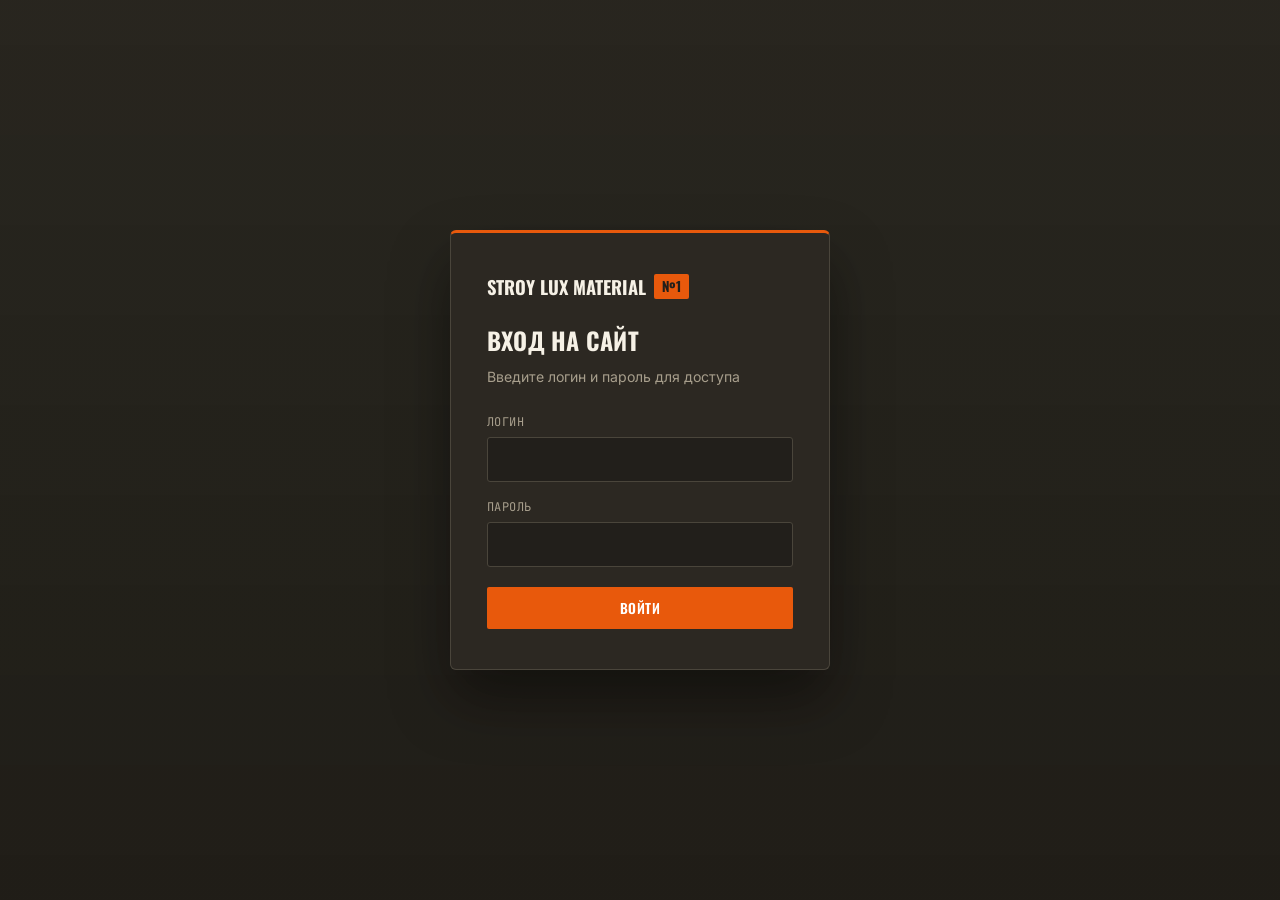
<file: index.html>
<!doctype html>
<html lang="ru">
  <head>
    <meta charset="UTF-8" />
    <meta name="viewport" content="width=device-width, initial-scale=1.0" />
    <title>Stroy Lux Material №1 — строительные материалы</title>
    <link rel="preconnect" href="https://fonts.googleapis.com" />
    <link
      href="https://fonts.googleapis.com/css2?family=Oswald:wght@400;500;600;700&family=Inter:wght@400;500;600;700&family=JetBrains+Mono:wght@400;600&display=swap"
      rel="stylesheet"
    />
    <link rel="stylesheet" href="style.css" />
    <script>
      if (sessionStorage.getItem("sb7-authed") !== "true") {
        window.location.replace("login.html");
      }
    </script>
  </head>
  <body>
    <header>
      <div class="header-inner">
        <a href="index.html" class="logo"
          >Stroy Lux Material<span class="num">№1</span></a
        >
        <nav class="main-nav">
          <a href="catalog.html" data-ru="Каталог" data-uz="Katalog">Каталог</a>
          <a
            href="#delivery"
            data-ru="Доставка и опт"
            data-uz="Yetkazib berish va ulgurji"
            >Доставка и опт</a
          >
          <a href="#why" data-ru="Почему мы" data-uz="Nega aynan biz"
            >Почему мы</a
          >
          <a href="#contact" data-ru="Контакты" data-uz="Kontaktlar"
            >Контакты</a
          >
        </nav>
        <div class="header-right">
          <span class="phone">+998-99-046-76-96</span>
          <div class="icon-toggle" role="group" aria-label="Язык / Til">
            <button id="langRu" class="active" data-lang-btn="ru">RU</button>
            <button id="langUz" data-lang-btn="uz">UZ</button>
          </div>
          <button
            class="theme-switch"
            id="themeToggle"
            aria-label="Переключить тему"
          >
            <span class="dot"></span>
          </button>
          <a href="cart.html" class="cart-link" aria-label="Корзина">
            🛒
            <span class="cart-badge" id="cartCount">0</span>
          </a>
          <div class="callback-wrap">
            <button
              class="btn btn-orange"
              id="callbackBtn"
              data-ru="Заказать звонок"
              data-uz="Qo‘ng‘iroq buyurtma qilish"
              aria-expanded="false"
            >
              Заказать звонок
            </button>
            <div class="callback-pop" id="callbackPop" role="dialog">
              <span
                class="callback-pop-label"
                data-ru="Позвоните нам"
                data-uz="Bizga qo‘ng‘iroq qiling"
                >Позвоните нам</span
              >
              <a href="tel:+998712001707" class="callback-pop-number"
                >+998-99-046-76-96</a
              >
              <button
                class="callback-pop-copy"
                id="callbackCopy"
                data-ru="Скопировать номер"
                data-uz="Raqamni nusxalash"
              >
                Скопировать номер
              </button>
            </div>
          </div>
          <button
            class="burger"
            id="burgerBtn"
            aria-label="Открыть меню"
            aria-expanded="false"
          >
            ☰
          </button>
        </div>
      </div>
    </header>

    <div class="mobile-menu" id="mobileMenu">
      <button class="mobile-close" id="closeMenu" aria-label="Закрыть меню">
        ×
      </button>
      <a href="catalog.html" data-ru="Каталог" data-uz="Katalog">Каталог</a>
      <a
        href="#delivery"
        data-ru="Доставка и опт"
        data-uz="Yetkazib berish va ulgurji"
        >Доставка и опт</a
      >
      <a href="#why" data-ru="Почему мы" data-uz="Nega aynan biz">Почему мы</a>
      <a href="#contact" data-ru="Контакты" data-uz="Kontaktlar">Контакты</a>
      <a
        href="cart.html"
        data-ru="Корзина"
        data-uz="Savat"
        style="color: var(--orange)"
        >🛒 Корзина</a
      >
      <span class="phone" style="margin-top: 20px">+998-99-046-76-96</span>
    </div>

    <section class="hero">
      <div class="wrap hero-inner">
        <div>
          <span
            class="eyebrow"
            data-ru="Склад площадью 4 200 м²"
            data-uz="4 200 m² ombor maydoni"
            >Склад площадью 4 200 м²</span
          >
          <h1
            data-ru="От фундамента до крыши — всё в одном месте"
            data-uz="Fundamentdan tomgacha — barchasi bir joyda"
          >
            От фундамента<br />до <span>крыши</span> —<br />всё в одном месте
          </h1>
          <p
            class="lead"
            data-ru="Цемент, кирпич, металлопрокат, теплоизоляция и кровля. Отгружаем со склада в день заказа, привозим на объект сами."
            data-uz="Sement, g‘isht, metalprokat, issiqlik izolyatsiyasi va tom yopish materiallari. Buyurtma kunidayoq omborimizdan jo‘natamiz, obyektga o‘zimiz olib boramiz."
          >
            Цемент, кирпич, металлопрокат, теплоизоляция и кровля. Отгружаем со
            склада в день заказа, привозим на объект сами.
          </p>
          <div class="hero-ctas">
            <a
              href="catalog.html"
              class="btn btn-orange"
              data-ru="Смотреть каталог"
              data-uz="Katalogni ko‘rish"
              >Смотреть каталог</a
            >
            <button
              class="btn btn-outline"
              onclick="openWholesaleModal()"
              data-ru="Оптовым клиентам"
              data-uz="Ulgurji mijozlar uchun"
            >
              Оптовым клиентам
            </button>
          </div>
        </div>
        <div class="wall-cut" aria-hidden="true">
          <div class="layer l1">
            <span data-ru="кирпич" data-uz="g‘isht">кирпич</span
            ><span class="tag">250×120×65</span>
          </div>
          <div class="layer l2">
            <span data-ru="арматура" data-uz="armatura">арматура</span
            ><span class="tag">Ø12 А500</span>
          </div>
          <div class="layer l3">
            <span data-ru="кладочный раствор" data-uz="devor eritmasi"
              >кладочный раствор</span
            ><span class="tag">М150</span>
          </div>
          <div class="layer l4">
            <span data-ru="утеплитель" data-uz="issiqlik izolyatori"
              >утеплитель</span
            ><span class="tag">100мм</span>
          </div>
          <div class="layer l5">
            <span data-ru="блок газобетон" data-uz="gazobeton blok"
              >блок газобетон</span
            ><span class="tag">D500</span>
          </div>
          <div class="layer l6">
            <span data-ru="гидроизоляция" data-uz="gidroizolyatsiya"
              >гидроизоляция</span
            ><span class="tag">2 слоя</span>
          </div>
        </div>
      </div>
      <div class="stat-strip">
        <div class="wrap">
          <div class="stat">
            <b>12</b
            ><small data-ru="лет на рынке" data-uz="yildan buyon bozorda"
              >лет на рынке</small
            >
          </div>
          <div class="stat">
            <b>3 800+</b
            ><small data-ru="позиций на складе" data-uz="ombordagi mahsulotlar"
              >позиций на складе</small
            >
          </div>
          <div class="stat">
            <b>90 min</b
            ><small
              data-ru="доставка по городу"
              data-uz="shahar bo‘ylab yetkazish"
              >доставка по городу</small
            >
          </div>
          <div class="stat">
            <b>620+</b
            ><small
              data-ru="строительных бригад-клиентов"
              data-uz="qurilish brigadalari-mijozlar"
              >строительных бригад-клиентов</small
            >
          </div>
        </div>
      </div>
    </section>

    <section id="catalog">
      <div class="wrap">
        <div class="section-head">
          <div>
            <span class="tag-eyebrow" data-ru="Каталог" data-uz="Katalog"
              >Каталог</span
            >
            <h2 data-ru="Популярные категории" data-uz="Ommabop kategoriyalar">
              Популярные категории
            </h2>
          </div>
          <p
            data-ru="Полный ассортимент под ключ — от чернового этапа до отделки. Перейдите в каталог, чтобы посмотреть все товары."
            data-uz="Qora ishlardan pardozlashgacha to‘liq assortiment. Barcha mahsulotlarni ko‘rish uchun katalogga o‘ting."
          >
            Полный ассортимент под ключ — от чернового этапа до отделки.
            Перейдите в каталог, чтобы посмотреть все товары.
          </p>
        </div>
      </div>
      <div class="wrap">
        <div class="catalog-grid">
          <!-- ЦЕМЕНТ -->
          <a href="catalog.html?category=cement" class="cat-card">
            <img
              class="cat-img"
              src="https://www.rusgvozdi.ru/upload/iblock/d25/d25d265670f5e141f22d682dcb418da4.jpg"
              alt="Цемент и сухие смеси"
              loading="lazy"
            />
            <div class="cat-body">
              <div class="cat-icon">Ц</div>
              <h3
                data-ru="Цемент и сухие смеси"
                data-uz="Sement va quruq aralashmalar"
              >
                Цемент и сухие смеси
              </h3>
              <p
                data-ru="Портландцемент М400/М500, кладочные и штукатурные смеси, наливные полы."
                data-uz="Portlandsement M400/M500, devor va shtukaturka aralashmalari, quyma pollar."
              >
                Портландцемент М400/М500, кладочные и штукатурные смеси,
                наливные полы.
              </p>
              <div class="cat-meta">
                <div class="cat-price">
                  от 48 000 сум<span data-ru="мешок 50 кг" data-uz="qop 50 kg"
                    >мешок 50 кг</span
                  >
                </div>
                <div class="cat-stock" data-ru="в наличии" data-uz="mavjud">
                  в наличии
                </div>
              </div>
            </div>
          </a>

          <!-- КИРПИЧ -->
          <a href="catalog.html?category=brick" class="cat-card">
            <img
              class="cat-img"
              src="https://encrypted-tbn0.gstatic.com/images?q=tbn:ANd9GcR4_I0RfsgnRJV9Q3FQCOxtQNUfwwz_owYqvKwt12B5Cw&s=10"
              alt="Кирпич и блоки"
              loading="lazy"
            />
            <div class="cat-body">
              <div class="cat-icon">К</div>
              <h3 data-ru="Кирпич и блоки" data-uz="G‘isht va bloklar">
                Кирпич и блоки
              </h3>
              <p
                data-ru="Керамический, силикатный кирпич, газобетонные и керамзитобетонные блоки."
                data-uz="Keramik, silikat g‘isht, gazobeton va keramzitbeton bloklar."
              >
                Керамический, силикатный кирпич, газобетонные и
                керамзитобетонные блоки.
              </p>
              <div class="cat-meta">
                <div class="cat-price">
                  от 1 100 сум<span data-ru="за штуку" data-uz="dona uchun"
                    >за штуку</span
                  >
                </div>
                <div class="cat-stock" data-ru="в наличии" data-uz="mavjud">
                  в наличии
                </div>
              </div>
            </div>
          </a>

          <!-- МЕТАЛЛ -->
          <a href="catalog.html?category=metal" class="cat-card">
            <img
              class="cat-img"
              src="https://encrypted-tbn0.gstatic.com/images?q=tbn:ANd9GcSl4Ai5zNWc7o-OQzCG8efNDVrwHysJhwdL2merxodbTRnUVwxBI2PNHGzq&s=10"
              alt="Металлопрокат"
              loading="lazy"
            />
            <div class="cat-body">
              <div class="cat-icon">М</div>
              <h3 data-ru="Металлопрокат" data-uz="Metalprokat">
                Металлопрокат
              </h3>
              <p
                data-ru="Арматура, профильная труба, сетка кладочная, уголок, швеллер."
                data-uz="Armatura, profil quvur, devor to‘ri, burchak, shveller."
              >
                Арматура, профильная труба, сетка кладочная, уголок, швеллер.
              </p>
              <div class="cat-meta">
                <div class="cat-price">
                  от 12 400 сум<span data-ru="за метр" data-uz="metr uchun"
                    >за метр</span
                  >
                </div>
                <div
                  class="cat-stock"
                  data-ru="под заказ 2–3 дня"
                  data-uz="buyurtma bo‘yicha 2–3 kun"
                >
                  под заказ 2–3 дня
                </div>
              </div>
            </div>
          </a>

          <!-- ИЗОЛЯЦИЯ -->
          <a href="catalog.html?category=insulation" class="cat-card">
            <img
              class="cat-img"
              src="https://encrypted-tbn0.gstatic.com/images?q=tbn:ANd9GcRiHar92B1mbf5e-ORGJ0NvB1b09ivZOLpJpj2SUQvcOA&s=10"
              alt="Изоляция"
              loading="lazy"
            />
            <div class="cat-body">
              <div class="cat-icon">И</div>
              <h3 data-ru="Изоляция" data-uz="Izolyatsiya">Изоляция</h3>
              <p
                data-ru="Минвата, пенополистирол, гидро- и пароизоляционные плёнки, герметики."
                data-uz="Mineral paxta, penopolistirol, gidro- va bug‘ izolyatsiya pardalari, germetiklar."
              >
                Минвата, пенополистирол, гидро- и пароизоляционные плёнки,
                герметики.
              </p>
              <div class="cat-meta">
                <div class="cat-price">
                  от 61 000 сум<span data-ru="за м²" data-uz="m² uchun"
                    >за м²</span
                  >
                </div>
                <div class="cat-stock" data-ru="в наличии" data-uz="mavjud">
                  в наличии
                </div>
              </div>
            </div>
          </a>

          <!-- КРОВЛЯ -->
          <a href="catalog.html?category=roofing" class="cat-card">
            <img
              class="cat-img"
              src="https://razvitiee.com/upload/iblock/632/63272ade96f7e8d0dce53652ea7147e3.png"
              alt="Кровля и водосток"
              loading="lazy"
            />
            <div class="cat-body">
              <div class="cat-icon">Р</div>
              <h3
                data-ru="Кровля и водосток"
                data-uz="Tom yopish va suv oqizish"
              >
                Кровля и водосток
              </h3>
              <p
                data-ru="Металлочерепица, профлист, ондулин, водосточные системы и комплектующие."
                data-uz="Metalcherepitsa, profnastil, ondulin, suv oqizish tizimlari va aksessuarlar."
              >
                Металлочерепица, профлист, ондулин, водосточные системы и
                комплектующие.
              </p>
              <div class="cat-meta">
                <div class="cat-price">
                  от 84 000 сум<span data-ru="за м²" data-uz="m² uchun"
                    >за м²</span
                  >
                </div>
                <div class="cat-stock" data-ru="в наличии" data-uz="mavjud">
                  в наличии
                </div>
              </div>
            </div>
          </a>

          <!-- ИНСТРУМЕНТ -->
          <a href="catalog.html?category=tools" class="cat-card">
            <img
              class="cat-img"
              src="https://img01.flagma.uz/photo/instrumenty-v-assortimente-1781860_big.jpg"
              alt="Инструмент и крепёж"
              loading="lazy"
            />
            <div class="cat-body">
              <div class="cat-icon">Т</div>
              <h3
                data-ru="Инструмент и крепёж"
                data-uz="Asbob va mahkamlagichlar"
              >
                Инструмент и крепёж
              </h3>
              <p
                data-ru="Ручной и электроинструмент в аренду и на продажу, саморезы, дюбели, анкеры."
                data-uz="Qo‘l va elektr asboblari ijaraga va sotuvga, o‘zi kesuvchi vintlar, dyubellar, ankerlar."
              >
                Ручной и электроинструмент в аренду и на продажу, саморезы,
                дюбели, анкеры.
              </p>
              <div class="cat-meta">
                <div class="cat-price">
                  от 3 500 сум<span data-ru="за единицу" data-uz="dona uchun"
                    >за единицу</span
                  >
                </div>
                <div class="cat-stock" data-ru="в наличии" data-uz="mavjud">
                  в наличии
                </div>
              </div>
            </div>
          </a>
        </div>
      </div>
    </section>

    <section class="why" id="why">
      <div class="wrap">
        <div class="section-head">
          <div>
            <span
              class="tag-eyebrow"
              data-ru="Почему мы"
              data-uz="Nega aynan biz"
              >Почему мы</span
            >
            <h2
              data-ru="Работаем как склад, а не как магазин"
              data-uz="Do‘kon emas, ombor sifatida ishlaymiz"
            >
              Работаем как склад, а не как магазин
            </h2>
          </div>
        </div>
        <div class="why-grid">
          <div class="why-item">
            <div class="idx" data-ru="01 / погрузка" data-uz="01 / yuklash">
              01 / погрузка
            </div>
            <h3
              data-ru="Своя погрузочная техника"
              data-uz="O‘z yuklash texnikamiz"
            >
              Своя погрузочная техника
            </h3>
            <p
              data-ru="Кран-манипулятор и погрузчик на территории — без ожидания и ручной перекидки."
              data-uz="Hududda kran-manipulyator va yuklagich — kutish va qo‘lda ortish shart emas."
            >
              Кран-манипулятор и погрузчик на территории — без ожидания и ручной
              перекидки.
            </p>
          </div>
          <div class="why-item">
            <div class="idx" data-ru="02 / расчёт" data-uz="02 / hisob-kitob">
              02 / расчёт
            </div>
            <h3
              data-ru="Расчёт материала по чертежу"
              data-uz="Chizma bo‘yicha material hisobi"
            >
              Расчёт материала по чертежу
            </h3>
            <p
              data-ru="Пришлите план — прораб посчитает объём цемента, кирпича и арматуры бесплатно."
              data-uz="Rejani yuboring — prorab sement, g‘isht va armatura hajmini bepul hisoblab beradi."
            >
              Пришлите план — прораб посчитает объём цемента, кирпича и арматуры
              бесплатно.
            </p>
          </div>
          <div class="why-item">
            <div
              class="idx"
              data-ru="03 / доставка"
              data-uz="03 / yetkazib berish"
            >
              03 / доставка
            </div>
            <h3
              data-ru="Доставка в день заказа"
              data-uz="Buyurtma kunida yetkazib berish"
            >
              Доставка в день заказа
            </h3>
            <p
              data-ru="Собственный автопарк, включая борт с манипулятором для длинномера."
              data-uz="Uzun yuklar uchun manipulyatorli mashinalarni o‘z ichiga olgan avtoparkimiz bor."
            >
              Собственный автопарк, включая борт с манипулятором для длинномера.
            </p>
          </div>
          <div class="why-item">
            <div class="idx" data-ru="04 / возврат" data-uz="04 / qaytarish">
              04 / возврат
            </div>
            <h3
              data-ru="Возврат неиспользованного"
              data-uz="Ishlatilmagan materialni qaytarish"
            >
              Возврат неиспользованного
            </h3>
            <p
              data-ru="Излишки материала принимаем обратно в течение 14 дней при сохранной упаковке."
              data-uz="Ortiqcha materialni 14 kun ichida, qadoq saqlangan holda qaytarib olamiz."
            >
              Излишки материала принимаем обратно в течение 14 дней при
              сохранной упаковке.
            </p>
          </div>
        </div>
      </div>
    </section>

    <section id="delivery">
      <div class="wrap">
        <div class="split">
          <div class="split-panel">
            <h3 data-ru="Доставка" data-uz="Yetkazib berish">Доставка</h3>
            <p
              data-ru="Развозим по городу и области ежедневно, включая выходные."
              data-uz="Shahar va viloyat bo‘ylab har kuni, dam olish kunlari ham yetkazamiz."
            >
              Развозим по городу и области ежедневно, включая выходные.
            </p>
            <ul class="check-list">
              <li
                data-ru="По городу — от 90 минут"
                data-uz="Shahar bo‘ylab — 90 daqiqadan"
              >
                По городу — от 90 минут
              </li>
              <li
                data-ru="Разгрузка манипулятором без доплаты"
                data-uz="Manipulyator bilan tushirish qo‘shimcha to‘lovsiz"
              >
                Разгрузка манипулятором без доплаты
              </li>
              <li
                data-ru="Отслеживание машины по звонку диспетчера"
                data-uz="Dispetcher qo‘ng‘irog‘i orqali mashinani kuzatish"
              >
                Отслеживание машины по звонку диспетчера
              </li>
            </ul>
          </div>
          <div class="split-panel orange">
            <h3 data-ru="Оптовым клиентам" data-uz="Ulgurji mijozlar uchun">
              Оптовым клиентам
            </h3>
            <p
              data-ru="Специальные условия для бригад, подрядчиков и застройщиков."
              data-uz="Brigadalar, pudratchilar va quruvchilar uchun maxsus shartlar."
            >
              Специальные условия для бригад, подрядчиков и застройщиков.
            </p>
            <ul class="check-list">
              <li
                data-ru="Гибкая система скидок от объёма"
                data-uz="Hajmga qarab moslashuvchan chegirmalar"
              >
                Гибкая система скидок от объёма
              </li>
              <li
                data-ru="Отсрочка платежа для постоянных партнёров"
                data-uz="Doimiy hamkorlar uchun to‘lovni kechiktirish"
              >
                Отсрочка платежа для постоянных партнёров
              </li>
              <li
                data-ru="Персональный менеджер и резерв на складе"
                data-uz="Shaxsiy menejer va omborda zaxira"
              >
                Персональный менеджер и резерв на складе
              </li>
            </ul>
            <button
              class="btn btn-orange"
              style="margin-top: 20px; background: #fff; color: var(--orange)"
              onclick="openWholesaleModal()"
              data-ru="Стать оптовым клиентом"
              data-uz="Ulgurji mijoz bo'lish"
            >
              Стать оптовым клиентом
            </button>
          </div>
        </div>
      </div>
    </section>

    <section class="cta-band" id="contact">
      <h2
        data-ru="Нужна консультация по материалам?"
        data-uz="Materiallar bo‘yicha maslahat kerakmi?"
      >
        Нужна консультация по материалам?
      </h2>
      <p
        data-ru="Оставьте номер — прораб перезвонит в течение 15 минут и поможет с расчётом."
        data-uz="Raqamingizni qoldiring — prorab 15 daqiqa ichida qo‘ng‘iroq qilib, hisob-kitobda yordam beradi."
      >
        Оставьте номер — прораб перезвонит в течение 15 минут и поможет с
        расчётом.
      </p>
      <button
        class="btn btn-orange"
        onclick="openRequestModal()"
        data-ru="Оставить заявку"
        data-uz="Ariza qoldirish"
      >
        Оставить заявку
      </button>
    </section>

    <footer>
      <div class="wrap">
        <div class="footer-grid">
          <div>
            <h4>Stroy-Lux-Material №1</h4>
            <p
              style="max-width: 280px"
              data-ru="Склад строительных материалов полного цикла. Работаем с 2011 года."
              data-uz="To‘liq tsikldagi qurilish materiallari ombori. 2011 yildan beri ishlaymiz."
            >
              Склад строительных материалов полного цикла. Работаем с 2011 года.
            </p>
          </div>
          <div>
            <h4 data-ru="Каталог" data-uz="Katalog">Каталог</h4>
            <ul>
              <li>
                <a
                  href="catalog.html?category=cement"
                  data-ru="Цемент и смеси"
                  data-uz="Sement va aralashmalar"
                  >Цемент и смеси</a
                >
              </li>
              <li>
                <a
                  href="catalog.html?category=brick"
                  data-ru="Кирпич и блоки"
                  data-uz="G‘isht va bloklar"
                  >Кирпич и блоки</a
                >
              </li>
              <li>
                <a
                  href="catalog.html?category=metal"
                  data-ru="Металлопрокат"
                  data-uz="Metalprokat"
                  >Металлопрокат</a
                >
              </li>
              <li>
                <a
                  href="catalog.html?category=insulation"
                  data-ru="Изоляция и кровля"
                  data-uz="Izolyatsiya va tom"
                  >Изоляция и кровля</a
                >
              </li>
            </ul>
          </div>
          <div>
            <h4 data-ru="Компания" data-uz="Kompaniya">Компания</h4>
            <ul>
              <li>
                <a href="#why" data-ru="Почему мы" data-uz="Nega aynan biz"
                  >Почему мы</a
                >
              </li>
              <li>
                <a href="#delivery" data-ru="Доставка" data-uz="Yetkazib berish"
                  >Доставка</a
                >
              </li>
              <li>
                <a href="#delivery" data-ru="Опт" data-uz="Ulgurji">Опт</a>
              </li>
            </ul>
          </div>
          <div>
            <h4 data-ru="Контакты" data-uz="Kontaktlar">Контакты</h4>
            <ul>
              <li>+998-99-046-76-96</li>
              <li>info@Stroy.Material.uz</li>
              <li
                data-ru="Ташкент, ул. Уста-Ширин, 114"
                data-uz="Toshkent, Usta-Shirin ko‘chasi, 114"
              >
                Ташкент, ул. Уста-Ширин, 114
              </li>
              <li data-ru="Пн–Вс: 8:00–19:00" data-uz="Dush–Yak: 8:00–19:00">
                Пн–Вс: 8:00–19:00
              </li>
            </ul>
          </div>
        </div>
        <div class="footer-bottom">
          <span>© 2026 Stroy Lux Material №1</span>
          <span
            data-ru="Все цены на сайте не являются публичной офертой"
            data-uz="Saytdagi barcha narxlar ommaviy oferta emas"
            >Все цены на сайте не являются публичной офертой</span
          >
        </div>
      </div>
    </footer>

    <!-- Модальное окно для заявки -->
    <div class="modal-overlay" id="requestModal">
      <div class="modal-box">
        <button class="modal-close" onclick="closeModal('requestModal')">
          ×
        </button>
        <h2 data-ru="Оставить заявку" data-uz="Ariza qoldirish">
          📋 Оставить заявку
        </h2>
        <p
          data-ru="Заполните форму и наш менеджер свяжется с вами"
          data-uz="Formani to'ldiring va menejerimiz siz bilan bog'lanadi"
        >
          Заполните форму и наш менеджер свяжется с вами
        </p>
        <form id="requestForm" onsubmit="submitRequest(event)">
          <div class="modal-field">
            <label data-ru="Ваше имя" data-uz="Ismingiz">Ваше имя</label>
            <input
              type="text"
              id="requestName"
              placeholder="Саидбосит"
              required
            />
          </div>
          <div class="modal-field">
            <label data-ru="Номер телефона" data-uz="Telefon raqam"
              >Номер телефона</label
            >
            <input
              type="tel"
              id="requestPhone"
              placeholder="+998-99-123-45-67"
              required
            />
          </div>
          <div class="modal-field">
            <label data-ru="Комментарий" data-uz="Izoh">Комментарий</label>
            <textarea
              id="requestComment"
              rows="3"
              placeholder="Что вас интересует?"
            ></textarea>
          </div>
          <button
            type="submit"
            class="btn btn-orange"
            style="width: 100%"
            data-ru="Отправить заявку"
            data-uz="Arizani yuborish"
          >
            Отправить заявку
          </button>
        </form>
      </div>
    </div>

    <!-- Модальное окно для оптовиков -->
    <div class="modal-overlay" id="wholesaleModal">
      <div class="modal-box">
        <button class="modal-close" onclick="closeModal('wholesaleModal')">
          ×
        </button>
        <h2 data-ru="Стать оптовым клиентом" data-uz="Ulgurji mijoz bo'lish">
          🏢 Стать оптовым клиентом
        </h2>
        <p
          data-ru="Заполните форму и получите специальные условия"
          data-uz="Formani to'ldiring va maxsus shartlarni oling"
        >
          Заполните форму и получите специальные условия
        </p>
        <form id="wholesaleForm" onsubmit="submitWholesale(event)">
          <div class="modal-field">
            <label data-ru="Название компании" data-uz="Kompaniya nomi"
              >Название компании</label
            >
            <input
              type="text"
              id="wholesaleCompany"
              placeholder="ООО 'Строй-Инвест'"
              required
            />
          </div>
          <div class="modal-field">
            <label data-ru="Ваше имя" data-uz="Ismingiz">Ваше имя</label>
            <input
              type="text"
              id="wholesaleName"
              placeholder="Саидбосит"
              required
            />
          </div>
          <div class="modal-field">
            <label data-ru="Номер телефона" data-uz="Telefon raqam"
              >Номер телефона</label
            >
            <input
              type="tel"
              id="wholesalePhone"
              placeholder="+998-99-123-45-67"
              required
            />
          </div>
          <div class="modal-field">
            <label
              data-ru="Примерный объём закупок"
              data-uz="Taxminiy xarid hajmi"
              >Примерный объём закупок</label
            >
            <select id="wholesaleVolume">
              <option value="До 10 млн сум/мес">До 10 млн сум/мес</option>
              <option value="10-50 млн сум/мес">10-50 млн сум/мес</option>
              <option value="50-200 млн сум/мес">50-200 млн сум/мес</option>
              <option value="Более 200 млн сум/мес">
                Более 200 млн сум/мес
              </option>
            </select>
          </div>
          <button
            type="submit"
            class="btn btn-orange"
            style="width: 100%"
            data-ru="Отправить заявку"
            data-uz="Arizani yuborish"
          >
            Отправить заявку
          </button>
        </form>
      </div>
    </div>

    <script src="script.js"></script>
  </body>
</html>
</file>
<file: style.css>
:root {
  --bg-dark: #221f1b;
  --bg-dark2: #2c2822;
  --bg-light: #ebe6d9;
  --bg-light2: #ded7c4;
  --orange: #e8590c;
  --orange-dim: #b8480c;
  --yellow: #f2b705;
  --steel: #5b6470;
  --text-dark: #201d18;
  --text-light: #f6f1e6;
  --text-muted: #a79e8c;
  --line: #4a453b;

  --page-bg: var(--bg-light);
  --page-bg2: var(--bg-light2);
  --page-text: var(--text-dark);
  --page-text-muted: #6b6353;
  --panel-bg: #ffffff;
  --card-border: var(--line);
  --dash: #c7c0ac;
}
[data-theme="dark"] {
  --page-bg: #17150f;
  --page-bg2: #1e1b14;
  --page-text: var(--text-light);
  --page-text-muted: #b0a791;
  --panel-bg: #221f1b;
  --card-border: #3a352b;
  --dash: #3a352b;
}
* {
  box-sizing: border-box;
  margin: 0;
  padding: 0;
}
html {
  scroll-behavior: smooth;
}
body {
  background: var(--page-bg);
  color: var(--page-text);
  font-family: "Inter", sans-serif;
  line-height: 1.5;
  overflow-x: hidden;
  transition:
    background 0.2s ease,
    color 0.2s ease;
}
h1,
h2,
h3,
.display {
  font-family: "Oswald", sans-serif;
  text-transform: uppercase;
  letter-spacing: 0.01em;
}
.mono {
  font-family: "JetBrains Mono", monospace;
}
a {
  color: inherit;
  text-decoration: none;
}
ul {
  list-style: none;
}
img,
svg {
  display: block;
  max-width: 100%;
}
.wrap {
  max-width: 1180px;
  margin: 0 auto;
  padding: 0 24px;
}
a:focus-visible,
button:focus-visible {
  outline: 3px solid var(--yellow);
  outline-offset: 2px;
}
@media (prefers-reduced-motion: reduce) {
  * {
    animation: none !important;
    transition: none !important;
  }
}

/* ===== HEADER ===== */
header {
  position: sticky;
  top: 0;
  z-index: 50;
  background: var(--bg-dark);
  border-bottom: 2px solid var(--orange);
}
.header-inner {
  display: flex;
  align-items: center;
  justify-content: space-between;
  padding: 16px 24px;
  gap: 14px;
}
.logo {
  display: flex;
  align-items: center;
  gap: 10px;
  color: var(--text-light);
  font-family: "Oswald", sans-serif;
  font-size: 1.25rem;
  font-weight: 700;
  text-transform: uppercase;
  white-space: nowrap;
}
.logo .num {
  background: var(--orange);
  color: var(--bg-dark);
  padding: 2px 8px;
  border-radius: 2px;
  font-size: 0.9rem;
}
nav.main-nav {
  display: flex;
  gap: 28px;
}
nav.main-nav a {
  color: var(--text-muted);
  font-size: 0.92rem;
  font-weight: 500;
  transition: color 0.15s;
}
nav.main-nav a:hover {
  color: var(--text-light);
}
.header-right {
  display: flex;
  align-items: center;
  gap: 12px;
}
.phone {
  color: var(--text-light);
  font-family: "JetBrains Mono", monospace;
  font-size: 0.95rem;
}
.btn {
  display: inline-block;
  padding: 11px 22px;
  font-family: "Oswald", sans-serif;
  font-weight: 600;
  text-transform: uppercase;
  letter-spacing: 0.03em;
  font-size: 0.85rem;
  border-radius: 2px;
  cursor: pointer;
  border: none;
  transition:
    transform 0.15s ease,
    background 0.15s ease;
}
.btn-orange {
  background: var(--orange);
  color: #fff;
}
.btn-orange:hover {
  background: var(--orange-dim);
  transform: translateY(-1px);
}
.btn-outline {
  background: transparent;
  color: var(--text-light);
  border: 1.5px solid var(--line);
}
.btn-outline:hover {
  border-color: var(--orange);
}
.burger {
  display: none;
  background: none;
  border: none;
  color: var(--text-light);
  font-size: 1.5rem;
  cursor: pointer;
}
.callback-wrap {
  position: relative;
}
.callback-pop {
  position: absolute;
  top: calc(100% + 12px);
  right: 0;
  background: var(--panel-bg, #fff);
  color: var(--text-dark);
  border: 1px solid var(--card-border, var(--line));
  border-radius: 6px;
  padding: 18px 20px;
  min-width: 230px;
  box-shadow: 0 16px 32px rgba(0, 0, 0, 0.28);
  display: flex;
  flex-direction: column;
  gap: 8px;
  opacity: 0;
  visibility: hidden;
  transform: translateY(-6px);
  transition:
    opacity 0.16s ease,
    transform 0.16s ease,
    visibility 0.16s;
  z-index: 80;
}
.callback-pop::before {
  content: "";
  position: absolute;
  top: -6px;
  right: 22px;
  width: 12px;
  height: 12px;
  background: var(--panel-bg, #fff);
  border-left: 1px solid var(--card-border, var(--line));
  border-top: 1px solid var(--card-border, var(--line));
  transform: rotate(45deg);
}
.callback-pop.open {
  opacity: 1;
  visibility: visible;
  transform: translateY(0);
}
.callback-pop-label {
  font-family: "JetBrains Mono", monospace;
  font-size: 0.72rem;
  text-transform: uppercase;
  letter-spacing: 0.05em;
  color: var(--page-text-muted, #948c78);
}
.callback-pop-number {
  font-family: "Oswald", sans-serif;
  font-size: 1.3rem;
  font-weight: 600;
  color: var(--text-dark, #201d18);
  letter-spacing: 0.01em;
}
[data-theme="dark"] .callback-pop-number {
  color: var(--text-light);
}
.callback-pop-copy {
  margin-top: 4px;
  background: none;
  border: none;
  padding: 0;
  font-family: "JetBrains Mono", monospace;
  font-size: 0.78rem;
  color: var(--orange);
  text-align: left;
  cursor: pointer;
}
.callback-pop-copy:hover {
  color: var(--orange-dim);
}
@media (max-width: 920px) {
  .callback-pop {
    right: auto;
    left: 0;
  }
}

/* ===== TOGGLES ===== */
.icon-toggle {
  display: flex;
  align-items: center;
  gap: 2px;
  background: var(--bg-dark2);
  border: 1px solid var(--line);
  border-radius: 20px;
  padding: 3px;
}
.icon-toggle button {
  background: none;
  border: none;
  color: var(--text-muted);
  font-family: "JetBrains Mono", monospace;
  font-size: 0.78rem;
  font-weight: 600;
  padding: 6px 12px;
  border-radius: 16px;
  cursor: pointer;
  transition: 0.15s;
}
.icon-toggle button.active {
  background: var(--orange);
  color: #fff;
}
.theme-switch {
  width: 44px;
  height: 26px;
  border-radius: 14px;
  border: 1px solid var(--line);
  background: var(--bg-dark2);
  position: relative;
  cursor: pointer;
  flex-shrink: 0;
}
.theme-switch .dot {
  position: absolute;
  top: 2px;
  left: 2px;
  width: 20px;
  height: 20px;
  border-radius: 50%;
  background: var(--yellow);
  transition: transform 0.2s ease;
}
[data-theme="dark"] .theme-switch .dot {
  transform: translateX(18px);
  background: var(--orange);
}

/* ===== HERO ===== */
.hero {
  background:
    linear-gradient(
      90deg,
      rgba(23, 21, 15, 0.94) 0%,
      rgba(23, 21, 15, 0.86) 45%,
      rgba(23, 21, 15, 0.55) 100%
    ),
    url("https://images.unsplash.com/photo-1541976590-713941681591?w=1600&q=75&auto=format&fit=crop")
      center/cover no-repeat;
  color: var(--text-light);
  padding: 90px 0 0;
  position: relative;
}
.hero-inner {
  display: grid;
  grid-template-columns: 1.1fr 0.9fr;
  gap: 40px;
  align-items: center;
  padding-bottom: 70px;
}
.eyebrow {
  color: var(--orange);
  font-family: "JetBrains Mono", monospace;
  font-size: 0.82rem;
  letter-spacing: 0.08em;
  text-transform: uppercase;
  margin-bottom: 18px;
  display: flex;
  align-items: center;
  gap: 10px;
}
.eyebrow::before {
  content: "";
  width: 26px;
  height: 2px;
  background: var(--orange);
  display: inline-block;
}
.hero h1 {
  font-size: 3.4rem;
  line-height: 1.04;
  font-weight: 700;
  margin-bottom: 22px;
}
.hero h1 span {
  color: var(--orange);
}
.hero p.lead {
  font-size: 1.08rem;
  color: var(--text-muted);
  max-width: 480px;
  margin-bottom: 32px;
}
.hero-ctas {
  display: flex;
  gap: 14px;
  flex-wrap: wrap;
}

/* ===== WALL CUT ===== */
.wall-cut {
  position: relative;
  border: 1.5px solid var(--line);
  border-radius: 4px;
  overflow: hidden;
  aspect-ratio: 4/5;
}
.layer {
  position: relative;
  display: flex;
  align-items: center;
  padding: 0 18px;
  font-family: "JetBrains Mono", monospace;
  font-size: 0.72rem;
  color: rgba(0, 0, 0, 0.55);
  letter-spacing: 0.02em;
}
.layer span.tag {
  margin-left: auto;
  background: rgba(0, 0, 0, 0.12);
  padding: 2px 7px;
  border-radius: 2px;
}
.l1 {
  height: 12%;
  background: repeating-linear-gradient(
    45deg,
    #8a3b23,
    #8a3b23 10px,
    #a3502f 10px,
    #a3502f 20px
  );
  color: #fff;
}
.l2 {
  height: 10%;
  background: #3d3d3d;
  color: #eee;
}
.l3 {
  height: 30%;
  background: #c9c2ab;
}
.l4 {
  height: 14%;
  background: var(--yellow);
}
.l5 {
  height: 24%;
  background: #8f9aa3;
  color: #fff;
}
.l6 {
  height: 10%;
  background: #2c2822;
  color: var(--text-muted);
}

/* ===== STAT STRIP ===== */
.stat-strip {
  background: var(--bg-dark2);
  border-top: 1px solid var(--line);
}
.stat-strip .wrap {
  display: grid;
  grid-template-columns: repeat(4, 1fr);
  padding: 28px 24px;
}
.stat {
  text-align: left;
  border-left: 2px solid var(--orange);
  padding-left: 16px;
}
.stat b {
  display: block;
  font-family: "Oswald", sans-serif;
  font-size: 1.9rem;
  color: var(--text-light);
}
.stat small {
  color: var(--text-muted);
  font-size: 0.78rem;
  text-transform: uppercase;
  letter-spacing: 0.04em;
}

/* ===== SECTIONS ===== */
section {
  padding: 80px 0;
}
.section-head {
  display: flex;
  justify-content: space-between;
  align-items: flex-end;
  margin-bottom: 44px;
  gap: 20px;
  flex-wrap: wrap;
}
.section-head h2 {
  font-size: 2.1rem;
  font-weight: 700;
}
.section-head p {
  color: var(--page-text-muted);
  max-width: 420px;
  font-size: 0.95rem;
}
.tag-eyebrow {
  font-family: "JetBrains Mono", monospace;
  color: var(--orange-dim);
  font-size: 0.8rem;
  letter-spacing: 0.06em;
  text-transform: uppercase;
  margin-bottom: 10px;
  display: block;
}
[data-theme="dark"] .tag-eyebrow {
  color: var(--orange);
}

/* ===== CATALOG GRID (главная) ===== */
.catalog-grid {
  display: grid;
  grid-template-columns: repeat(2, 1fr);
  gap: 26px;
}
.cat-card {
  background: var(--panel-bg);
  border: 1px solid var(--card-border);
  border-radius: 6px;
  overflow: hidden;
  transition:
    transform 0.18s ease,
    box-shadow 0.18s ease;
  display: block;
}
.cat-card:hover {
  transform: translateY(-4px);
  box-shadow: 0 14px 30px rgba(0, 0, 0, 0.18);
}
.cat-img {
  width: 100%;
  height: 220px;
  object-fit: cover;
  display: block;
  filter: saturate(0.92);
}
.cat-body {
  padding: 28px 28px 26px;
}
.cat-icon {
  width: 44px;
  height: 44px;
  border-radius: 3px;
  background: var(--bg-dark);
  color: var(--orange);
  display: flex;
  align-items: center;
  justify-content: center;
  font-family: "Oswald", sans-serif;
  font-weight: 700;
  font-size: 1.1rem;
  margin-bottom: 16px;
  margin-top: -52px;
  position: relative;
  z-index: 2;
  border: 2px solid var(--panel-bg);
}
.cat-card h3 {
  font-size: 1.3rem;
  margin-bottom: 10px;
  font-weight: 600;
  font-family: "Oswald", sans-serif;
  text-transform: uppercase;
}
.cat-card p {
  color: var(--page-text-muted);
  font-size: 0.92rem;
  margin-bottom: 20px;
}
.cat-meta {
  display: flex;
  justify-content: space-between;
  align-items: center;
  border-top: 1px dashed var(--dash);
  padding-top: 14px;
}
.cat-price {
  font-family: "JetBrains Mono", monospace;
  font-size: 0.95rem;
}
.cat-price span {
  color: #948c78;
  font-size: 0.72rem;
  display: block;
}
.cat-stock {
  font-size: 0.72rem;
  font-family: "JetBrains Mono", monospace;
  color: #4a7d3e;
  background: #e0ead9;
  padding: 3px 8px;
  border-radius: 2px;
}
[data-theme="dark"] .cat-stock {
  background: #243521;
  color: #8fd67a;
}

/* ===== WHY ===== */
.why {
  background: var(--page-bg2);
}
.why-grid {
  display: grid;
  grid-template-columns: repeat(4, 1fr);
  gap: 0;
}
.why-item {
  padding: 26px 22px;
  border-left: 1px solid var(--dash);
}
.why-item:first-child {
  border-left: none;
}
.why-item .idx {
  font-family: "JetBrains Mono", monospace;
  color: var(--orange);
  font-size: 0.8rem;
  margin-bottom: 12px;
}
.why-item h3 {
  font-size: 1rem;
  font-weight: 600;
  margin-bottom: 8px;
  text-transform: none;
  font-family: "Inter";
}
.why-item p {
  font-size: 0.86rem;
  color: var(--page-text-muted);
}

/* ===== DELIVERY ===== */
.split {
  display: grid;
  grid-template-columns: 1fr 1fr;
  gap: 0;
  background: var(--bg-dark);
  color: var(--text-light);
  border-radius: 4px;
  overflow: hidden;
}
.split-panel {
  padding: 52px 44px;
}
.split-panel.orange {
  background: var(--orange);
  color: #fff;
}
.split-panel h3 {
  font-size: 1.5rem;
  margin-bottom: 14px;
}
.split-panel p {
  color: rgba(255, 255, 255, 0.75);
  font-size: 0.94rem;
  margin-bottom: 24px;
}
.split-panel.orange p {
  color: rgba(255, 255, 255, 0.9);
}
.check-list li {
  display: flex;
  gap: 10px;
  font-size: 0.9rem;
  margin-bottom: 10px;
  color: var(--text-muted);
}
.split-panel.orange .check-list li {
  color: #fff;
}
.check-list li::before {
  content: "—";
  color: var(--orange);
}
.split-panel.orange .check-list li::before {
  color: #fff;
}

/* ===== CTA ===== */
.cta-band {
  background: var(--bg-dark);
  color: var(--text-light);
  text-align: center;
  padding: 70px 24px;
}
.cta-band h2 {
  font-size: 2.3rem;
  margin-bottom: 16px;
}
.cta-band p {
  color: var(--text-muted);
  margin-bottom: 30px;
  max-width: 480px;
  margin-left: auto;
  margin-right: auto;
}

/* ===== FOOTER ===== */
footer {
  background: var(--bg-dark2);
  color: var(--text-muted);
  padding: 44px 24px 26px;
  font-size: 0.85rem;
}
.footer-grid {
  display: grid;
  grid-template-columns: 2fr 1fr 1fr 1fr;
  gap: 30px;
  margin-bottom: 30px;
}
.footer-grid h4 {
  color: var(--text-light);
  font-family: "Oswald";
  font-size: 0.9rem;
  margin-bottom: 14px;
  text-transform: uppercase;
}
.footer-grid ul li {
  margin-bottom: 8px;
}
.footer-grid ul a:hover {
  color: var(--text-light);
}
.footer-bottom {
  border-top: 1px solid var(--line);
  padding-top: 18px;
  display: flex;
  justify-content: space-between;
  flex-wrap: wrap;
  gap: 10px;
}

/* ===== MOBILE MENU ===== */
.mobile-menu {
  display: none;
  position: fixed;
  inset: 0;
  background: var(--bg-dark);
  z-index: 60;
  padding: 24px;
  flex-direction: column;
  gap: 20px;
}
.mobile-menu.open {
  display: flex;
}
.mobile-menu a {
  color: var(--text-light);
  font-family: "Oswald";
  font-size: 1.3rem;
  text-transform: uppercase;
}
.mobile-close {
  align-self: flex-end;
  background: none;
  border: none;
  color: var(--text-light);
  font-size: 1.8rem;
  cursor: pointer;
}

/* ===== RESPONSIVE ===== */
@media (max-width: 920px) {
  nav.main-nav {
    display: none;
  }
  .header-right .phone {
    display: none;
  }
  .burger {
    display: block;
  }
  .hero-inner {
    grid-template-columns: 1fr;
  }
  .hero h1 {
    font-size: 2.5rem;
  }
  .stat-strip .wrap {
    grid-template-columns: repeat(2, 1fr);
    gap: 20px;
  }
  .catalog-grid {
    grid-template-columns: 1fr;
  }
  .why-grid {
    grid-template-columns: repeat(2, 1fr);
  }
  .why-item {
    border-left: none;
    border-top: 1px solid var(--dash);
  }
  .why-item:first-child {
    border-top: none;
  }
  .split {
    grid-template-columns: 1fr;
  }
  .footer-grid {
    grid-template-columns: 1fr 1fr;
  }
}
@media (max-width: 560px) {
  .why-grid {
    grid-template-columns: 1fr;
  }
  .footer-grid {
    grid-template-columns: 1fr;
  }
  .hero h1 {
    font-size: 2rem;
  }
  .section-head h2 {
    font-size: 1.6rem;
  }
  .icon-toggle button {
    padding: 6px 9px;
    font-size: 0.7rem;
  }
}

/* ===== AUTH ===== */
.auth-overlay {
  position: fixed;
  inset: 0;
  z-index: 200;
  background:
    linear-gradient(rgba(23, 21, 15, 0.92), rgba(23, 21, 15, 0.96)),
    url("https://images.unsplash.com/photo-1541976590-713941681591?w=1200&q=60&auto=format&fit=crop")
      center/cover no-repeat;
  display: flex;
  align-items: center;
  justify-content: center;
  padding: 20px;
  transition:
    opacity 0.25s ease,
    visibility 0.25s ease;
}
.auth-overlay.hidden {
  opacity: 0;
  visibility: hidden;
  pointer-events: none;
}
.auth-box {
  background: var(--bg-dark2);
  border: 1px solid var(--line);
  border-top: 3px solid var(--orange);
  border-radius: 6px;
  padding: 40px 36px;
  width: 100%;
  max-width: 380px;
  box-shadow: 0 30px 60px rgba(0, 0, 0, 0.45);
}
.auth-logo {
  font-family: "Oswald", sans-serif;
  font-weight: 700;
  font-size: 1.15rem;
  text-transform: uppercase;
  color: var(--text-light);
  margin-bottom: 22px;
  display: flex;
  align-items: center;
  gap: 8px;
}
.auth-logo .num {
  background: var(--orange);
  color: var(--bg-dark);
  padding: 2px 8px;
  border-radius: 2px;
  font-size: 0.85rem;
}
.auth-title {
  color: var(--text-light);
  font-size: 1.5rem;
  margin-bottom: 8px;
}
.auth-sub {
  color: var(--text-muted);
  font-size: 0.88rem;
  margin-bottom: 26px;
}
.auth-field {
  display: flex;
  flex-direction: column;
  gap: 6px;
  margin-bottom: 16px;
}
.auth-field span {
  font-family: "JetBrains Mono", monospace;
  font-size: 0.75rem;
  text-transform: uppercase;
  letter-spacing: 0.04em;
  color: var(--text-muted);
}
.auth-field input {
  background: var(--bg-dark);
  border: 1px solid var(--line);
  border-radius: 3px;
  padding: 12px 14px;
  color: var(--text-light);
  font-family: "Inter", sans-serif;
  font-size: 0.95rem;
  transition: border-color 0.15s;
}
.auth-field input:focus {
  outline: none;
  border-color: var(--orange);
}
.auth-error {
  display: none;
  color: #e85a5a;
  font-size: 0.82rem;
  margin: -6px 0 16px;
  font-family: "JetBrains Mono", monospace;
}
.auth-error.show {
  display: block;
}
.auth-submit {
  width: 100%;
  margin-top: 4px;
}
@media (max-width: 480px) {
  .auth-box {
    padding: 32px 24px;
  }
}

/* ============================================================ */
/* ========== СТИЛИ ДЛЯ КАТАЛОГА ============================== */
/* ============================================================ */

/* TOAST */
.toast-notification {
  position: fixed;
  bottom: 30px;
  right: 30px;
  background: var(--orange);
  color: #fff;
  padding: 14px 28px;
  border-radius: 6px;
  font-weight: 600;
  font-family: "Inter", sans-serif;
  font-size: 0.95rem;
  box-shadow: 0 10px 30px rgba(0, 0, 0, 0.3);
  transform: translateY(80px);
  opacity: 0;
  transition:
    transform 0.3s ease,
    opacity 0.3s ease;
  z-index: 999;
}
.toast-notification.show {
  transform: translateY(0);
  opacity: 1;
}

/* КОРЗИНА В ШАПКЕ */
.cart-link {
  position: relative;
  display: flex;
  align-items: center;
  justify-content: center;
  color: var(--text-light);
  font-size: 1.4rem;
  padding: 4px 8px;
  transition: color 0.15s;
}
.cart-link:hover {
  color: var(--orange);
}
.cart-badge {
  position: absolute;
  top: -6px;
  right: -6px;
  background: var(--orange);
  color: #fff;
  font-family: "JetBrains Mono", monospace;
  font-size: 0.6rem;
  font-weight: 700;
  width: 20px;
  height: 20px;
  border-radius: 50%;
  display: none;
  align-items: center;
  justify-content: center;
  border: 2px solid var(--bg-dark);
}

/* ПРОДУКТЫ (каталог) */
.products-grid {
  display: grid;
  grid-template-columns: repeat(3, 1fr);
  gap: 24px;
  margin-top: 10px;
}
@media (max-width: 920px) {
  .products-grid {
    grid-template-columns: repeat(2, 1fr);
  }
}
@media (max-width: 560px) {
  .products-grid {
    grid-template-columns: 1fr;
  }
}

.product-card {
  background: var(--panel-bg);
  border: 1px solid var(--card-border);
  border-radius: 8px;
  overflow: hidden;
  transition:
    transform 0.18s ease,
    box-shadow 0.18s ease;
}
.product-card:hover {
  transform: translateY(-4px);
  box-shadow: 0 14px 30px rgba(0, 0, 0, 0.15);
}
.product-card-image {
  position: relative;
  height: 200px;
  overflow: hidden;
  background: var(--bg-dark2);
}
.product-card-image img {
  width: 100%;
  height: 100%;
  object-fit: cover;
}
.product-badge {
  position: absolute;
  top: 12px;
  right: 12px;
  padding: 4px 12px;
  border-radius: 3px;
  font-family: "JetBrains Mono", monospace;
  font-size: 0.7rem;
  font-weight: 600;
  text-transform: uppercase;
  background: #e85a5a;
  color: #fff;
}
.product-card-body {
  padding: 20px 22px 22px;
}
.product-card-body h3 {
  font-size: 1.1rem;
  font-weight: 600;
  margin-bottom: 6px;
  font-family: "Oswald", sans-serif;
  text-transform: uppercase;
}
.product-desc {
  color: var(--page-text-muted);
  font-size: 0.85rem;
  margin-bottom: 14px;
  line-height: 1.4;
}
.product-meta {
  display: flex;
  flex-direction: column;
  gap: 12px;
}
.product-price {
  font-family: "JetBrains Mono", monospace;
  font-size: 1.1rem;
  font-weight: 600;
}
.product-price span {
  font-size: 0.7rem;
  font-weight: 400;
  color: var(--page-text-muted);
  display: block;
}
.product-actions {
  display: flex;
  gap: 10px;
  flex-wrap: wrap;
}
.btn-outline-small {
  background: transparent;
  color: var(--page-text);
  border: 1.5px solid var(--card-border);
  padding: 8px 16px;
  font-size: 0.75rem;
  font-family: "Inter", sans-serif;
  font-weight: 500;
  border-radius: 3px;
  cursor: pointer;
  transition: 0.15s;
}
.btn-outline-small:hover {
  border-color: var(--orange);
  color: var(--orange);
}
.btn-orange-small {
  background: var(--orange);
  color: #fff;
  border: none;
  padding: 8px 18px;
  font-size: 0.75rem;
  font-family: "Inter", sans-serif;
  font-weight: 600;
  border-radius: 3px;
  cursor: pointer;
  transition: 0.15s;
}
.btn-orange-small:hover:not(:disabled) {
  background: var(--orange-dim);
}
.btn-orange-small:disabled {
  opacity: 0.5;
  cursor: not-allowed;
}

/* СТРАНИЦА ТОВАРА */
.product-detail-wrapper {
  display: grid;
  grid-template-columns: 1fr 1fr;
  gap: 40px;
  padding: 20px 0;
}
.product-detail-image {
  border-radius: 8px;
  overflow: hidden;
  border: 1px solid var(--card-border);
  background: var(--bg-dark2);
}
.product-detail-image img {
  width: 100%;
  height: 400px;
  object-fit: cover;
}
.product-detail-info {
  display: flex;
  flex-direction: column;
  gap: 14px;
}
.product-detail-category {
  font-family: "JetBrains Mono", monospace;
  font-size: 0.75rem;
  color: var(--orange);
  text-transform: uppercase;
  letter-spacing: 0.05em;
}
.product-detail-info h1 {
  font-family: "Oswald", sans-serif;
  font-size: 2rem;
  text-transform: uppercase;
}
.product-detail-desc {
  font-size: 1rem;
  color: var(--page-text-muted);
  line-height: 1.6;
}
.product-detail-price {
  font-family: "JetBrains Mono", monospace;
  font-size: 1.6rem;
  font-weight: 700;
  color: var(--orange);
  padding: 10px 0;
}
.product-detail-price span {
  font-size: 0.85rem;
  font-weight: 400;
  color: var(--page-text-muted);
}
.product-detail-stock {
  font-family: "JetBrains Mono", monospace;
  font-size: 0.9rem;
  padding: 8px 0;
}
.product-detail-stock.in-stock {
  color: #4a7d3e;
}
.product-detail-stock.out-of-stock {
  color: #e85a5a;
}
.product-detail-specs {
  margin-top: 20px;
  border-top: 1px solid var(--dash);
  padding-top: 20px;
}
.product-detail-specs h3 {
  font-family: "Oswald", sans-serif;
  font-size: 1rem;
  text-transform: uppercase;
  margin-bottom: 10px;
}
.product-detail-specs ul {
  list-style: none;
  display: grid;
  grid-template-columns: 1fr 1fr;
  gap: 6px 20px;
}
.product-detail-specs ul li {
  font-size: 0.9rem;
  color: var(--page-text-muted);
  display: flex;
  gap: 6px;
}
.product-detail-specs ul li span {
  color: var(--page-text);
  font-weight: 500;
}

/* ============================================================ */
/* ========== СТИЛИ ДЛЯ КОРЗИНЫ =============================== */
/* ============================================================ */

.cart-page {
  padding: 60px 0;
}
.cart-header {
  display: flex;
  justify-content: space-between;
  align-items: center;
  margin-bottom: 30px;
  flex-wrap: wrap;
  gap: 16px;
}
.cart-header h2 {
  font-family: "Oswald", sans-serif;
  font-size: 2rem;
  text-transform: uppercase;
}
.cart-header-actions {
  display: flex;
  gap: 12px;
}
.cart-items {
  display: flex;
  flex-direction: column;
  gap: 14px;
  margin-bottom: 30px;
}
.cart-item {
  display: grid;
  grid-template-columns: 100px 1fr auto auto 40px;
  align-items: center;
  gap: 16px;
  background: var(--panel-bg);
  border: 1px solid var(--card-border);
  border-radius: 8px;
  padding: 16px 20px;
  transition: 0.15s;
}
.cart-item:hover {
  border-color: var(--orange);
}
.cart-item img {
  width: 80px;
  height: 80px;
  object-fit: cover;
  border-radius: 6px;
}
.cart-item-info {
  min-width: 120px;
}
.cart-item-info h4 {
  font-family: "Oswald", sans-serif;
  font-size: 1rem;
  text-transform: uppercase;
  margin-bottom: 4px;
}
.cart-item-info p {
  font-size: 0.8rem;
  color: var(--page-text-muted);
}
.cart-item-controls {
  display: flex;
  align-items: center;
  gap: 8px;
}
.qty-btn {
  width: 32px;
  height: 32px;
  border-radius: 50%;
  border: 1.5px solid var(--card-border);
  background: transparent;
  font-size: 1.2rem;
  cursor: pointer;
  display: flex;
  align-items: center;
  justify-content: center;
  transition: 0.15s;
  color: var(--page-text);
}
.qty-btn:hover {
  border-color: var(--orange);
  color: var(--orange);
  background: rgba(232, 89, 12, 0.1);
}
.qty-count {
  font-family: "JetBrains Mono", monospace;
  font-weight: 600;
  min-width: 30px;
  text-align: center;
  font-size: 1.1rem;
}
.cart-item-total {
  font-family: "JetBrains Mono", monospace;
  font-weight: 600;
  font-size: 1.05rem;
  min-width: 100px;
  text-align: right;
}
.cart-remove {
  background: none;
  border: none;
  font-size: 1.5rem;
  color: var(--text-muted);
  cursor: pointer;
  transition: 0.15s;
  padding: 4px 8px;
  border-radius: 4px;
  line-height: 1;
}
.cart-remove:hover {
  color: #e85a5a;
  background: rgba(232, 90, 90, 0.1);
}
.cart-empty {
  text-align: center;
  padding: 80px 0;
}
.cart-empty-icon {
  font-size: 4rem;
  margin-bottom: 20px;
}
.cart-empty p {
  font-size: 1.2rem;
  color: var(--page-text-muted);
  margin-bottom: 24px;
}

/* КОРЗИНА - ИТОГО */
.cart-summary {
  background: var(--panel-bg);
  border: 1px solid var(--card-border);
  border-radius: 8px;
  padding: 30px 36px;
  max-width: 450px;
  margin-left: auto;
}
.cart-summary-row {
  display: flex;
  justify-content: space-between;
  padding: 8px 0;
  font-size: 1rem;
  color: var(--page-text-muted);
}
.cart-summary-row.total {
  font-size: 1.4rem;
  font-weight: 700;
  color: var(--page-text);
  border-top: 2px solid var(--dash);
  padding-top: 16px;
  margin-top: 8px;
}
.cart-summary-row.total span:last-child {
  color: var(--orange);
}
.checkout-btn {
  width: 100%;
  margin-top: 20px;
  padding: 14px;
  font-size: 1rem;
}

/* RESPONSIVE ДЛЯ КОРЗИНЫ */
@media (max-width: 820px) {
  .cart-item {
    grid-template-columns: 70px 1fr auto 30px;
    gap: 12px;
    padding: 12px 16px;
  }
  .cart-item img {
    width: 60px;
    height: 60px;
  }
  .cart-item-info h4 {
    font-size: 0.85rem;
  }
  .cart-item-total {
    font-size: 0.9rem;
    min-width: 70px;
  }
  .qty-btn {
    width: 28px;
    height: 28px;
    font-size: 1rem;
  }
  .cart-summary {
    max-width: 100%;
  }
}
@media (max-width: 560px) {
  .cart-item {
    grid-template-columns: 1fr;
    gap: 10px;
    text-align: center;
  }
  .cart-item img {
    width: 80px;
    height: 80px;
    margin: 0 auto;
  }
  .cart-item-controls {
    justify-content: center;
  }
  .cart-item-total {
    text-align: center;
  }
  .cart-remove {
    justify-self: center;
  }
  .cart-header {
    flex-direction: column;
    align-items: flex-start;
  }
  .cart-header h2 {
    font-size: 1.5rem;
  }
  .cart-summary {
    padding: 20px;
  }
}

/* ============================================================ */
/* ========== МОДАЛЬНЫЕ ОКНА (НОВОЕ) =========================== */
/* ============================================================ */

.modal-overlay {
  position: fixed;
  inset: 0;
  z-index: 1000;
  background: rgba(0, 0, 0, 0.7);
  display: none;
  align-items: center;
  justify-content: center;
  padding: 20px;
  backdrop-filter: blur(4px);
  animation: fadeIn 0.3s ease;
}
.modal-overlay.active {
  display: flex;
}
@keyframes fadeIn {
  from {
    opacity: 0;
  }
  to {
    opacity: 1;
  }
}
@keyframes slideUp {
  from {
    transform: translateY(40px);
    opacity: 0;
  }
  to {
    transform: translateY(0);
    opacity: 1;
  }
}

.modal-box {
  background: var(--panel-bg);
  border-radius: 12px;
  border: 1px solid var(--card-border);
  max-width: 500px;
  width: 100%;
  padding: 40px 36px;
  position: relative;
  box-shadow: 0 30px 60px rgba(0, 0, 0, 0.5);
  animation: slideUp 0.3s ease;
}
.modal-close {
  position: absolute;
  top: 14px;
  right: 18px;
  background: none;
  border: none;
  font-size: 1.8rem;
  color: var(--text-muted);
  cursor: pointer;
  transition: 0.15s;
  line-height: 1;
}
.modal-close:hover {
  color: var(--orange);
  transform: rotate(90deg);
}
.modal-box h2 {
  font-family: "Oswald", sans-serif;
  font-size: 1.6rem;
  text-transform: uppercase;
  margin-bottom: 6px;
  color: var(--page-text);
}
.modal-box p {
  color: var(--page-text-muted);
  font-size: 0.95rem;
  margin-bottom: 24px;
}
.modal-field {
  display: flex;
  flex-direction: column;
  gap: 6px;
  margin-bottom: 16px;
}
.modal-field label {
  font-family: "JetBrains Mono", monospace;
  font-size: 0.75rem;
  text-transform: uppercase;
  letter-spacing: 0.04em;
  color: var(--text-muted);
}
.modal-field input,
.modal-field textarea,
.modal-field select {
  background: var(--page-bg);
  border: 1px solid var(--card-border);
  border-radius: 6px;
  padding: 12px 14px;
  color: var(--page-text);
  font-family: "Inter", sans-serif;
  font-size: 0.95rem;
  transition: border-color 0.15s;
  width: 100%;
}
.modal-field input:focus,
.modal-field textarea:focus,
.modal-field select:focus {
  outline: none;
  border-color: var(--orange);
}
.modal-field textarea {
  resize: vertical;
  min-height: 80px;
}
.modal-field select {
  appearance: auto;
  cursor: pointer;
}
.modal-field select option {
  background: var(--panel-bg);
  color: var(--page-text);
}

@media (max-width: 560px) {
  .modal-box {
    padding: 28px 20px;
    margin: 10px;
  }
  .modal-box h2 {
    font-size: 1.3rem;
  }
}
</file>
